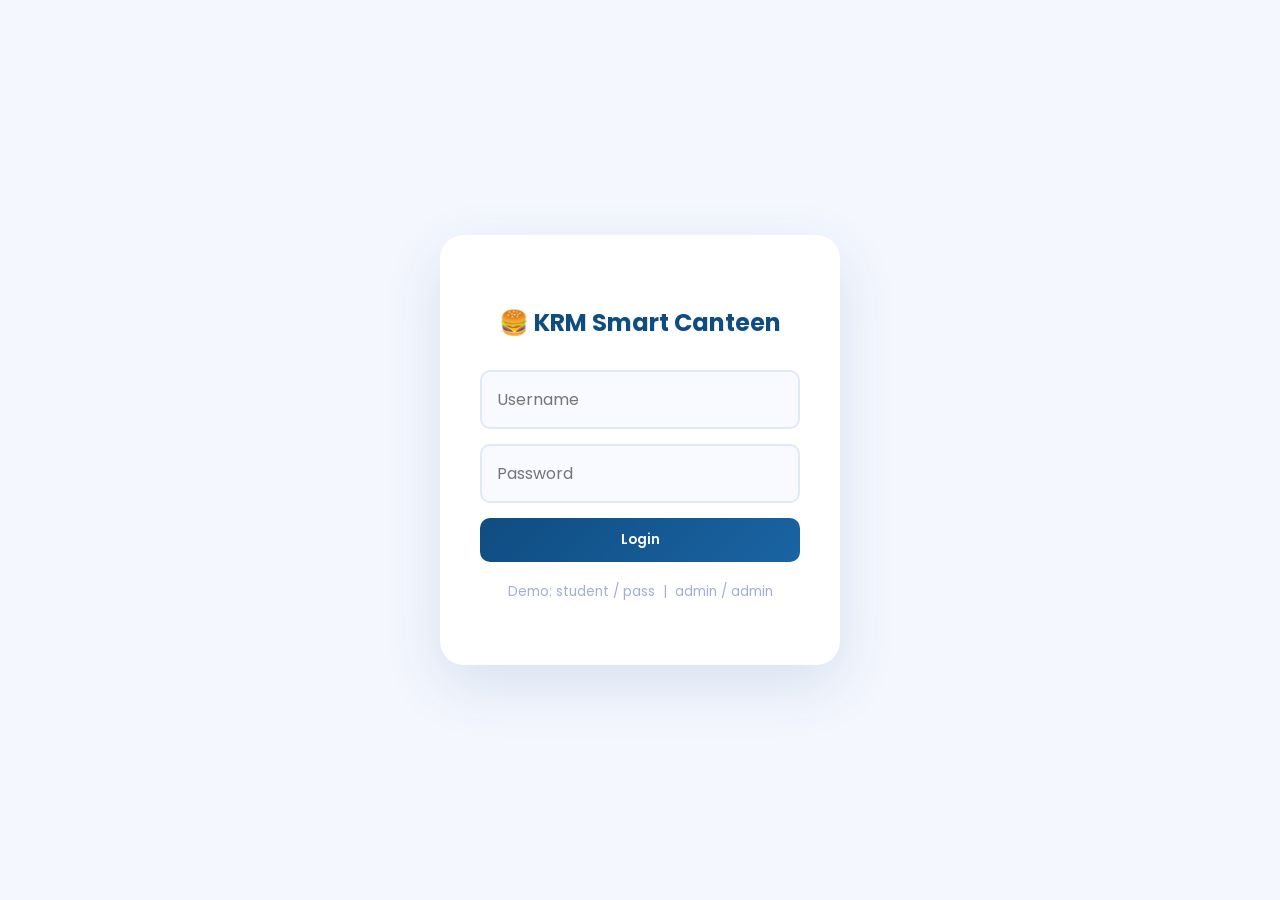
<file: frontend/index.html>
<!DOCTYPE html>
<html lang="en">
<head>
    <meta charset="UTF-8">
    <meta name="viewport" content="width=device-width, initial-scale=1.0">
    <title>Smart Canteen – Login</title>
    <link rel="stylesheet" href="css/style.css">
</head>
<body>
    <div class="login-wrapper">
        <div class="login-box">
            <h2>🍔 KRM Smart Canteen</h2>
            <div id="error-msg" class="error-msg" style="display:none;"></div>
            <input type="text" id="username" placeholder="Username" required>
            <input type="password" id="password" placeholder="Password" required>
            <button id="login-btn" onclick="login()">Login</button>
            <p style="text-align:center; color:var(--text-muted); font-size:0.85em; margin-top:20px;">
                Demo: student / pass &nbsp;|&nbsp; admin / admin
            </p>
        </div>
    </div>

    <script src="js/config.js"></script>
    <script>
        // Redirect if already logged in
        if (sessionStorage.getItem("user")) {
            const user = JSON.parse(sessionStorage.getItem("user"));
            window.location.href = user.role === "admin" ? "pages/admin.html" : "pages/menu.html";
        }

        async function login() {
            const username = document.getElementById("username").value.trim();
            const password = document.getElementById("password").value.trim();
            const btn = document.getElementById("login-btn");
            const errEl = document.getElementById("error-msg");

            if (!username || !password) { showError("Please fill in all fields."); return; }

            btn.disabled = true;
            btn.textContent = "Logging in...";
            errEl.style.display = "none";

            try {
                const res = await fetch(`${API_BASE}/api/login`, {
                    method: "POST",
                    headers: { "Content-Type": "application/json" },
                    body: JSON.stringify({ username, password })
                });
                if (!res.ok) { showError("Invalid username or password."); return; }
                const user = await res.json();
                sessionStorage.setItem("user", JSON.stringify(user));
                window.location.href = user.role === "admin" ? "pages/admin.html" : "pages/menu.html";
            } catch (e) {
                showError("Could not connect to server. Please try again.");
            } finally {
                btn.disabled = false;
                btn.textContent = "Login";
            }
        }

        function showError(msg) {
            const el = document.getElementById("error-msg");
            el.textContent = msg;
            el.style.display = "block";
        }

        // Allow Enter key to submit
        document.addEventListener("keydown", e => { if (e.key === "Enter") login(); });
    </script>
</body>
</html>
</file>
<file: frontend/css/style.css>
@import url('https://fonts.googleapis.com/css2?family=Poppins:wght@300;400;600;700&display=swap');

:root {
    --primary: #0F4C81;
    --secondary: #FF6B6B;
    --bg-color: #F4F7FE;
    --card-bg: #FFFFFF;
    --text-main: #2B3674;
    --text-muted: #A3AED0;
}

* { box-sizing: border-box; }

body {
    font-family: 'Poppins', sans-serif;
    margin: 0;
    padding: 0;
    background-color: var(--bg-color);
    color: var(--text-main);
}

/* Navigation */
.nav {
    display: flex;
    justify-content: space-between;
    align-items: center;
    background: rgba(15, 76, 129, 0.95);
    backdrop-filter: blur(10px);
    color: white;
    padding: 15px 40px;
    box-shadow: 0 4px 15px rgba(0,0,0,0.1);
    position: sticky;
    top: 0;
    z-index: 100;
}
.admin-nav { background: rgba(5, 142, 85, 0.95); }
.nav h2 { margin: 0; font-weight: 700; letter-spacing: 1px; }
.nav-links { display: flex; gap: 10px; align-items: center; }
.nav a {
    color: white;
    text-decoration: none;
    font-weight: 600;
    transition: 0.3s;
    background: rgba(255,255,255,0.1);
    padding: 8px 15px;
    border-radius: 20px;
}
.nav a:hover { background: rgba(255,255,255,0.3); transform: translateY(-2px); }

/* Container */
.container {
    max-width: 1000px;
    margin: 40px auto;
    padding: 0 20px;
}
.text-center { text-align: center; }
.hero-title { font-size: 2.5em; color: var(--primary); margin-bottom: 5px; }
.hero-subtitle { color: var(--text-muted); font-size: 1.1em; margin-bottom: 30px; }

/* Grid & Cards */
.grid {
    display: grid;
    grid-template-columns: repeat(auto-fill, minmax(280px, 1fr));
    gap: 25px;
    margin-top: 20px;
}
.card {
    background: var(--card-bg);
    padding: 25px;
    border-radius: 20px;
    box-shadow: 0 10px 20px rgba(225, 233, 248, 0.8);
    transition: all 0.3s ease;
    border: 1px solid rgba(255,255,255,0.5);
    display: flex;
    flex-direction: column;
}
.card:hover { transform: translateY(-8px); box-shadow: 0 15px 30px rgba(200,213,238,0.8); }
.card h4 { margin: 0 0 5px 0; font-size: 1.3em; display: flex; justify-content: space-between; }
.card-desc { color: var(--text-muted); font-size: 0.9em; margin-bottom: 15px; min-height: 40px; }
.card-price { font-size: 1.4em; font-weight: 700; color: var(--primary); margin-bottom: 15px; }

/* Buttons */
button {
    background: linear-gradient(135deg, #0F4C81 0%, #1a64a3 100%);
    color: white;
    border: none;
    padding: 12px 20px;
    cursor: pointer;
    border-radius: 10px;
    font-weight: 600;
    font-family: 'Poppins', sans-serif;
    transition: 0.3s;
    width: 100%;
    margin-top: auto;
}
button:hover { box-shadow: 0 5px 15px rgba(15, 76, 129, 0.3); transform: translateY(-2px); }
button:disabled { opacity: 0.6; cursor: not-allowed; transform: none; }

.btn-checkout { background: linear-gradient(135deg, #FF6B6B 0%, #ff4757 100%); font-size: 1.1em; padding: 15px; }
.btn-checkout:hover { box-shadow: 0 5px 15px rgba(255,107,107,0.4); }
.btn-prepare { background: linear-gradient(135deg, #007bff 0%, #0056b3 100%); }
.btn-ready   { background: linear-gradient(135deg, #28a745 0%, #1e7e34 100%); }
.btn-complete { background: #6c757d; }

/* Badges */
.badge {
    padding: 6px 12px;
    border-radius: 20px;
    font-size: 0.85em;
    font-weight: 700;
    text-transform: uppercase;
    letter-spacing: 0.5px;
    display: inline-block;
}
.badge-category { background: #e1e9f8; color: var(--primary); width: max-content; }
.Pending    { background: #fff3cd; color: #856404; }
.Preparing  { background: #cce5ff; color: #004085; }
.Ready      { background: #d4edda; color: #155724; }
.Completed  { background: #e2e3e5; color: #383d41; }

/* Login */
.login-wrapper { display: flex; justify-content: center; align-items: center; min-height: 100vh; }
.login-box {
    background: var(--card-bg);
    padding: 50px 40px;
    border-radius: 24px;
    box-shadow: 0 20px 60px rgba(15, 76, 129, 0.12);
    width: 100%;
    max-width: 400px;
}
.login-box h2 { text-align: center; color: var(--primary); margin-bottom: 30px; }
.login-box input {
    width: 100%;
    padding: 15px;
    margin-bottom: 15px;
    border: 2px solid #e1e9f8;
    border-radius: 10px;
    font-family: 'Poppins', sans-serif;
    font-size: 1em;
    background: #f8faff;
    outline: none;
}
.login-box input:focus { border-color: var(--primary); }

/* Cart */
.cart-item {
    display: flex;
    justify-content: space-between;
    padding: 15px 0;
    border-bottom: 1px solid #e1e9f8;
    font-weight: 600;
}
.cart-total { font-size: 1.4em; font-weight: 700; color: var(--primary); text-align: right; margin: 20px 0; }

/* Messages */
.success-msg { background: #d4edda; color: #155724; padding: 15px; border-radius: 10px; text-align: center; margin-bottom: 20px; font-weight: bold; }
.error-msg   { background: #f8d7da; color: #721c24; padding: 15px; border-radius: 10px; text-align: center; margin-bottom: 20px; }
.info-msg    { background: #e2e3e5; color: #383d41; padding: 40px; border-radius: 20px; text-align: center; }

/* Order card */
.order-card { margin-bottom: 0; }
.order-card h4 { color: var(--primary); }
.order-header { display: flex; justify-content: space-between; align-items: center; margin-bottom: 15px; }
.order-items { background: #f8faff; padding: 10px 15px; border-radius: 8px; margin-bottom: 15px; }
.order-items li { margin: 4px 0; }

/* Spinner */
.spinner { text-align: center; padding: 40px; color: var(--text-muted); font-size: 1.1em; }
</file>
